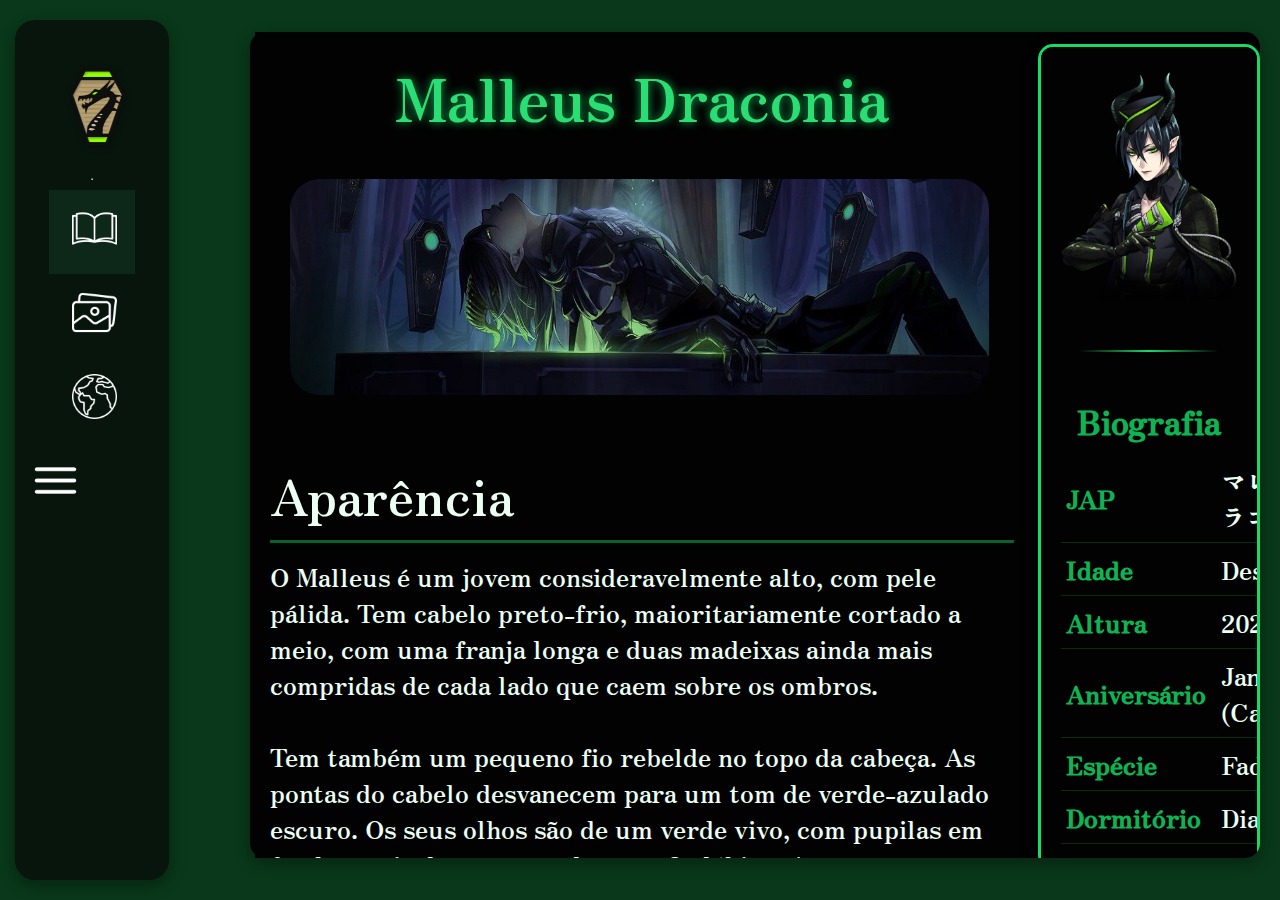
<file: index.html>
<!DOCTYPE html>
<html lang="pt">

<head>
    <meta charset="UTF-8">
    <meta name="viewport" content="width=device-width, initial-scale=1.0">

    <link rel="icon" href="favicon/favicon.ico" type="image/x-icon">
    <link rel="icon" href="favicon/favicon-16x16.png" sizes="16x16" type="image/png">
    <link rel="icon" href="favicon/favicon-32x32.png" sizes="32x32" type="image/png">

    <link rel="stylesheet" href="styles.css">   
    <link rel="stylesheet" href="menu.css">
    <link rel="stylesheet" href="aside.css">               
    <link rel="stylesheet" href="https://cdnjs.cloudflare.com/ajax/libs/font-awesome/4.7.0/css/font-awesome.min.css">
    <link rel="preconnect" href="https://fonts.googleapis.com">
    <link rel="preconnect" href="https://fonts.gstatic.com" crossorigin>
    <link href="https://fonts.googleapis.com/css2?family=Zen+Antique+Soft&display=swap" rel="stylesheet">
    <title>Malleus Draconia</title>

</head>

<body>

    <header>
        <div class="sidebar">
            <br>
            <div class="namesb">
                <center>
                    <img src="imagens/Malleus_Logo.png" alt="logotipo">
                    <div class="txt"> Malleus Draconia</div>
                </center> 
            </div>

            <hr class="solid">

            <a href="index.html" class="active">
                <table>
                        <tr>
                        <th>
                            <img src="imagens/book.png" alt="pagina principal">
                        <td>
                            Informações Principais
                        </td>
                        </tr> 
                </table>
            </a>
            
            <a href="galeria.html">
                <table>
                        <tr>
                        <th>
                            <img src="imagens/gallery.png" alt="galeria icon">
                        <td>
                            Galeria
                        </td>
                        </tr> 
                </table>
            </a>

            <a href="mundo.html">
                <table>
                        <tr>
                        <th>
                            <img src="imagens/worldwide.png" alt="mundo icon">
                        <td>
                            Mundo
                        </td>
                        </tr> 
                </table>
            </a>
                
            <div class="dropdown">
                <button class="dropbtn">
                    <table>
                            <tr>
                            <th>
                                <img src="imagens/menu.png" alt="sobre icon">
                            <td>
                                Sobre
                            </td>
                            </tr> 
                    </table>
                </button>
                <div class="dropdown-content">
                    <a href="referencias.html">
                        <table>
                                <tr>
                                <th>
                                <img src="imagens/quill-pen.png" alt="referencias icon">
                                <td>
                                    Referências
                                </td>
                                </tr> 
                        </table>
                    </a>
                </div>
            </div>
        </div>    
    </header>

    <main>
        <!-- Botão do aside móvel (aparece apenas em ecrãs pequenos) -->
        <button id="aside-toggle" aria-controls="mobile-aside" aria-expanded="false">Ver info</button>

        <div class="container">
            <div class="content">
                <section id="titles">    
                    <div class="title-glow">
                        Malleus Draconia
                    </div> 
                    <img src="imagens/img1.jpg" class="myimage" alt="banner"><br>
                </section><br>

                <section id="aparencia">
                    <div class="title-section">
                        Aparência
                    </div>         
                    <p> O Malleus é um jovem consideravelmente alto, com pele pálida. Tem cabelo preto-frio, maioritariamente cortado a meio, com uma franja longa e duas madeixas ainda mais compridas de cada lado que caem sobre os ombros.</p>
                    <br><p>Tem também um pequeno fio rebelde no topo da cabeça. As pontas do cabelo desvanecem para um tom de verde-azulado escuro. Os seus olhos são de um verde vivo, com pupilas em fenda vertical e pestanas longas. Os lábios têm uma cor ligeiramente mais escura do que a pele, e ele costuma usar aquilo que parece ser uma sombra de olhos escura e subtil.</p>    
                    <br><p> As suas características mais distintivas são as orelhas pontiagudas, semelhantes às de um elfo, e os longos chifres negros no topo da cabeça. Os chifres são cobertos por pequenas arestas e curvam para trás em forma de S. Presas afiadas são visíveis quando abre a boca. </p>   
                    <br><p>É frequentemente visto com uma expressão séria ou um sorriso misterioso.</p>    
                    <br><br>
                    <div class="subtitle">
                        Uniforme de Dormitório
                    </div>        
                    <p> Como chefe da casa, o uniforme de dormitório de Malleus difere do dos restantes estudantes de Diasomnia. As características mais distintivas são o seu casaco mais comprido, luvas mais longas e capa irregular. O também usa sombra de olhos verde escura enquanto está com o uniforme de dormitório. O uniforme consiste num casaco impermeável preto com detalhes em verde néon e prata, suspensórios e cintos de combate pretos, calças jodhpur, luvas pretas, botas de cano alto com salto e um pequeno gorro militar.</p>
                    <br><p>O casaco impermeável tem lapelas assimetricamente coloridas, uma preta e outra verde néon. Ambas as lapelas possuem tiras e botões prateados. Dois fechos prateados percorrem o centro do casaco, ladeados por riscas verde néon. Enquanto o casaco do uniforme normal chega abaixo da cintura, o casaco de Malleus é até à cintura no lado direito e abaixo do joelho no lado esquerdo. O forro interior do casaco é verde néon.</p>    
                    <br><p>Sobre o casaco e acima da cintura há um conjunto de cintos pretos com fivelas prateadas. O cinto mais baixo fica inclinado e liga-se a vários carretéis de linha prateados no quadril esquerdo. Entre o cinto e os carretéis há um ornamento prateado em forma de roda giratória. Os suspensórios de combate pretos usados acima dos cintos têm botões prateados e uma punho único no braço direito que se assemelha a uma asa de dragão. Malleus também usa uma gola larga preta ao redor do pescoço com um design estriado semelhante ao punho do ombro.</p>    
                    <br><p>As calças jodhpur são pretas com riscas verde néon ao longo das costuras externas, e as botas de cano alto são pretas com solas verde néon. Os saltos de Malleus são um pouco mais altos do que os do uniforme normal. O gorro militar é preto com bordas verde néon.</p>    
                    <br><p>O lado exterior da capa de Malleus, assim como as extremidades das luvas, apresenta um desenho de vinhas espinhosas e rosas. A ponta da capa é irregular, e o forro interior é de um roxo profundo. A capa é usada no ombro esquerdo de Malleus, presa por um alfinete prateado em forma de dragão com duas agulhetas prateadas.</p>
                </section><br>

                <section id="personalidade">
                    <div class="title-section">
                        Personalidade
                    </div>         
                    <p> Muitas pessoas descrevem Malleus como alguém que possui uma aura poderosa, capaz de afastar a maioria das pessoas. Ele também não soa particularmente amigável quando fala, mantendo um tom calmo e respeitoso, mas distante. Malleus não interage de forma próxima com outros estudantes além de Lilia, Silver e Sebek. Isto deve-se principalmente ao facto de os outros se sentirem intimidados e o evitarem. Embora Malleus não tenha qualquer problema em falar com outras pessoas, está habituado a ser temido ou até odiado, o que apenas contribuiu para o seu isolamento. </p>  
                    <br><p>Mesmo aqueles que desejam aproximar-se dele (como Silver ou Sebek) acabam por não conseguir. Estes fatores, combinados com a sua perceção diferente de pontualidade enquanto fada, fazem com que seja deixado de fora da maioria dos convites para cerimónias e eventos.</p>  
                    <br><p>Apesar de apreciar o tempo a sós, Malleus demonstra sinais de solidão e de um desejo de se relacionar de forma normal com os outros. Diz-se também que possui um lado ingénuo e infantil, pois cresceu isolado do mundo exterior em Briar Valley. Lilia incentivou-o a frequentar a Night Raven College para o impedir de cair num isolamento total. Embora o conhecimento e a habilidade mágica de Malleus já ultrapassem qualquer coisa que a escola possa ensinar, Lilia acredita que ele ainda tem muito a aprender, e que conhecimento não é tudo — e Malleus mostra estar disposto a experimentar coisas novas. Enquanto a magia é uma parte natural da sua vida, ele não está nada familiarizado com tecnologia, já que Briar Valley utiliza apenas tecno­mancia. Por isso, considera a tecnologia complicada e fica impressionado com aqueles que a compreendem.</p>    
                    <br><p>Devido à sua experiência limitada na vida e nas relações, Malleus tem dificuldade em deixar ir e aceitar mudanças. Ele é extremamente protetor com aquilo que lhe é querido, ao ponto de fazer tudo ao seu alcance para proteger e preservar o que ama. Essa faceta protetora é o que desencadeia os acontecimentos do Livro 7, motivados pelo medo de perder Lilia, a pessoa mais próxima dele. Além disso, cuidou de Roaring Drago, o seu Tamagotchi, durante muitos anos. Malleus fica descontente com o facto de o seu animal digital ter uma vida limitada e, por isso, acaba por chocá-lo e criá-lo repetidamente.</p>    
                    <br><p>Malleus também possui um lado brincalhão, segundo Cater, embora o seu sentido de humor seja muitas vezes mal compreendido.</p>    
                    <br><p> Em suma, Malleus é uma personagem complexa e multifacetada, que combina uma presença régia e imponente com uma genuína curiosidade pelo mundo que o rodeia. Apesar da sua reputação assustadora, demonstra sinais de gentileza e compaixão, possui um forte sentido de justiça e deseja proteger aqueles de quem gosta.</p>   
                </section><br>

                <section id="historia">
                    <div class="title-section">
                        História
                    </div>         
                    <p>Malleus nasceu e foi criado em Briar Valley (antigamente Briarland), filho da Princesa Maleanor e de Raverne, General da Esquerda. Durante a sua infância, o seu pai, Raverne, desapareceu misteriosamente, deixando apenas o menino e a mãe. Nascido numa altura em que a tensão entre humanos e fadas estava no auge, o seu ovo foi cuidadosamente protegido pela mãe, que lhe cantava uma canção de embalar. Mais tarde, quando as Corujas de Prata, incluindo Henrick e Dawn Knight, vieram atacar o castelo de Maleanor, Henrick mostrou interesse em levar o ovo de Malleus para o transformar no seu dragão de montaria. Maleanor deixou então o ovo de Malleus aos cuidados de Lilia e forçou Henrick a ir embora enquanto lutava contra o Dawn Knight. Mais tarde, quando Dawn Knight foi atingido por Maleanor e lançado para perto do local onde Lilia viajava com o ovo, o cavaleiro deixou-os escapar, garantindo a segurança de Malleus.</p>
                    <br><p>Lilia deixou o ovo no Castelo Blackscale, onde ele permaneceu na Torre Berço. Mas, sem Maleanor para fornecer tanto amor quanto magia ao ovo, Malleus não conseguiu eclodir. Lilia viajou pelo mundo à procura de uma forma de fazê-lo nascer, contando-lhe histórias e falando com ele na esperança de que isso ajudasse, mas sem sucesso. Passaram-se dois séculos até que, um dia, Malleus chorou dentro do ovo e esteve em perigo de morrer. Lilia foi então chamada ao castelo e, com a sua ajuda, Malleus finalmente nasceu. Após a eclosão, Malleus foi separado de Lilia, a sua única fonte de companhia.</p>
                    <br><p>A infância de Malleus foi marcada principalmente pela solidão, devido ao seu estatuto real e ao facto de a sua avó estar sempre ocupada com deveres oficiais. Sendo membro da família real, ele foi ensinado a ter boas maneiras e recebeu educação académica, sendo cuidado por vários tutores desde muito cedo. Em particular, a avó enfatizava a importância de observar a etiqueta, especialmente em relação a convites. Além disso, Malleus era anormalmente poderoso desde jovem, chegando mesmo a cuspir fogo ainda dentro do ovo. O imenso poder de Malleus fazia com que aqueles à sua volta o temessem e se mantivessem à distância, contribuindo ainda mais para o seu sentimento de isolamento.</p>
                    <br><p>Quando Malleus cresceu, visitava regularmente Lilia em sua casa. Durante uma dessas visitas, conheceu Silver, um bebé que Lilia tinha adotado. Lilia pediu a Malleus que cuidasse do menino enquanto ela ia ao mercado, e ele expressou a sua confusão e desconforto ao cuidar de uma criatura tão pequena e frágil. Malleus acabou por desenvolver uma relação de mentor com Silver e, mais tarde, com Sebek, neto de um dos companheiros mais próximos de Lilia do tempo em que esta era general.</p>

                </section><br>
                
                <section id="magia">
                    <div class="title-section">
                        Magia
                    </div>         
                    <p>Malleus é considerado um dos cinco magos mais poderosos do mundo, embora ele tenha afirmado uma vez que a magia da sua avó é mais poderosa.</p>
                    <br><p>Quando era mais jovem, Malleus incendiou Briar Valley durante uma cerimónia de acendimento de lanternas no Halloween, pois não sabia como ajustar a intensidade da sua magia.</p>
                </section> <br>

                <section id="Trivia">
                    <div class="title-section">
                        Trivia
                    </div>         
                   <ul>
                        <li>O nome Malleus pode ser uma referência ao conhecido tratado sobre bruxaria intitulado "Malleus Maleficarum".</li>
                        <li>A palavra "Malleus" deriva do latim e significa "martelo". A palavra moderna "mallet" vem desta. Como nome ou título, o termo "martelo" era usado para indicar uma pessoa que utilizava força extremamente poderosa ou brutal contra algo ou alguém. Tendo em conta as formidáveis habilidades de Malleus, o seu nome de batismo é considerado apropriado.</li>
                        <li>O seu apelido deriva da palavra "Drac", que significa "dragão" ou "diabo" em várias línguas, como romeno e catalão.</li>
                        <li>MC e Grim chamam-lhe "Hornton", porque ele não revelou o seu nome e disse que podiam chamá-lo como quisessem. Grim chamou-lhe uma vez esquisito, com chifres na cabeça.</li>
                        <li>O seu apelido em japonês é "Tsunotarou", composto por (japonês: 角 tsuno, "chifre") e Tarou (japonês: 太郎 tarou, "primeiro filho"). Na versão inglesa, é um trocadilho semelhante com "horn" + "ton".</li>
                        <li>Malleus tem um Tamagotchi muito estimado, dado por Lilia, chamado "Roaring Drago" ("Gao-Gao Drakon-kun" em japonês), um animal virtual do tamanho da palma da mão que mantém numa corrente de chave.</li>
                        <li>Sempre que aparece ou desaparece, surgem luzes semelhantes a vaga-lumes.</li>
                        <li>Segundo Sebek, apenas os servos têm permissão para o chamar de "jovem mestre". Sebek insiste que aqueles que não são servos devem chamá-lo de "Grande Malleus Draconia-sama".</li>
                        <li>O uniforme cerimonial de Malleus é personalizado com buracos bordados no capuz para acomodar os seus chifres. Ele também necessita de almofadas especiais devido aos chifres.</li>
                        <li>Malleus foi chamado para uma reunião de chefes de casa pela primeira vez no primeiro capítulo do evento Fairy Gala.</li>
                        <li>Por ser uma fada, Malleus é fisicamente mais forte e rápido do que os humanos.</li>
                        <li>Malleus pode correr extremamente rápido, ao ponto de aparecer desfocado em fotografias.</li>
                        <li>Ele partiu cocos com as mãos nuas durante a viagem às Scalding Sands. No entanto, Malleus admitiu que é difícil controlar a sua força, dizendo que seria mais fácil se lhe dissessem para destruir uma pedra em vez de partir cascas de ovo.</li>
                        <li>A primeira experiência de Malleus num carro foi quando andou no carro caro de Kalim.</li>
                        <li>Ele revelou que na sua cidade natal os cidadãos deslocam-se a voar, e, portanto, considera o transporte terrestre inútil.</li>
                        <li>Malleus mencionou os seus pais quando se separou do grupo sem se aperceber durante a viagem à Land of Scalding Sands.</li>
                        <li>Parece que Malleus gosta de observar estrelas, pois durante o Camp Vargas procura um local onde possa observá-las.</li>
                        <li>Ele parece muito interessado no corvo da Thorn Fairy.</li>
                        <li>Se houvesse uma transferência de dormitório, Malleus escolheria Ignihyde para ter a oportunidade de aprender coisas novas, como Engenharia Tecnomântica.</li>
                        <li>No romance, Malleus apresenta um comportamento mais agressivo com o protagonista, Yuuya Kuroki, segurando-o com uma trepadeira invisível quando insiste em saber o seu nome. Pelo contrário, o encontro no jogo e no manga é quase idêntico, com Yuuka observando que a escola tem muitas pessoas estranhas.</li>
                        <li>Malleus quer visitar um castelo que caiu em ruínas antes de os humanos dominarem a fotografia.</li>
                        <li>A maioria dos animais tende a ter medo de Malleus.</li>
                        <li>Malleus passou a não gostar de bolos inteiros, porque teve azia ao tentar comer um sozinho durante um aniversário anterior. Quando lhe apontam que os bolos inteiros não foram feitos para uma pessoa só, ele explica que sabe disso, mas nunca teve alguém com quem os partilhar.</li>
                    </ul>
                </section><br>
              
            </div>

            <aside id="mobile-aside">
                <div class="aside-bust">
                    <img src="imagens/bust_img.png" alt="Malleus Bust">
                </div>
                <hr>

                <section>
                    <hr><br>
                    <h3>Biografia</h3>
                    <table class="aside-table">
                        <tr><td>JAP</td><td>マレウス・ドラコニア</td></tr>
                        <tr><td>Idade</td><td>Desconhecida</td></tr>
                        <tr><td>Altura</td><td>202 cm (6'7")</td></tr>
                        <tr><td>Aniversário</td><td>January 18 (Capricornio)</td></tr>
                        <tr><td>Espécie</td><td>Fada</td></tr>
                        <tr><td>Dormitório</td><td>Diasomnia</td></tr>
                        <tr><td>Familia</td><td>
                            <ul>
                                <li>Lilia Vanrouge (Guardião)</li>
                                <li>Maleficia Draconia (avó materna)</li>
                                <li>Maleanor Draconia (mãe †)</li>
                                <li>Raverne Draconia (pai)</li>
                            </ul>
                        </td></tr>
                       
                    </table>
                </section>

                <section>
                    <h3>Escola</h3>
                    <table class="aside-table">
                        <tr><td>Ano</td><td>Junior</td></tr>
                        <tr><td>Turma</td><td>Turma D (No. 6)</td></tr>
                        <tr><td>Clube</td><td><i>Gargoyle Studies Club</i></td></tr>
                        <tr><td>Melhor Disciplina</td><td>Proteção</td></tr>                  
                    </table>
                </section>

                <section>
                    <h3>Preferências</h3>
                    <table class="aside-table">
                        <tr><td>Hobbies</td><td>Explorar Ruínas</td></tr>
                        <tr><td>Pet Peeves</td><td>Usar Tecnologia</td></tr>
                        <tr><td>Comida Favorita</td><td>Gelado</td></tr>
                        <tr><td>Talento</td><td>Instrumentos de Cordas</td></tr>                  
                    </table>
                </section>
            </aside>
        </div>
        
    </main>

    <!-- scripts para o aside móvel.. (desculpe professora)-->
    <script>
        (function() {
            // Elementos do botão e do aside móvel
            const botaoAside = document.getElementById('aside-toggle');
            const asideMovel = document.getElementById('mobile-aside');
            if (!botaoAside || !asideMovel) return;

            // Atualiza o texto do botão e o atributo aria-expanded
            function atualizarBotao() {
                const aberto = asideMovel.classList.contains('visible');
                botaoAside.setAttribute('aria-expanded', aberto);
                botaoAside.textContent = aberto ? 'Fechar info' : 'Ver info';
            }

            // Alterna a visibilidade do aside ao clicar no botão
            botaoAside.addEventListener('click', () => {
                asideMovel.classList.toggle('visible');
                atualizarBotao();
                if (asideMovel.classList.contains('visible')) {
                    asideMovel.scrollIntoView({ behavior: 'smooth', block: 'start' });
                }
            });

            // Ajusta o estado do aside e do botão conforme o tamanho da janela
            function ajustarAoTamanho() {
                if (window.innerWidth <= 700) {
                    asideMovel.classList.remove('visible');
                    botaoAside.style.display = 'block';
                } else {
                    asideMovel.classList.remove('visible');
                    botaoAside.style.display = 'none';
                }
                atualizarBotao();
            }

            window.addEventListener('resize', ajustarAoTamanho);
            document.addEventListener('DOMContentLoaded', ajustarAoTamanho);
        })();
    </script>

</body>
</html>
</file>
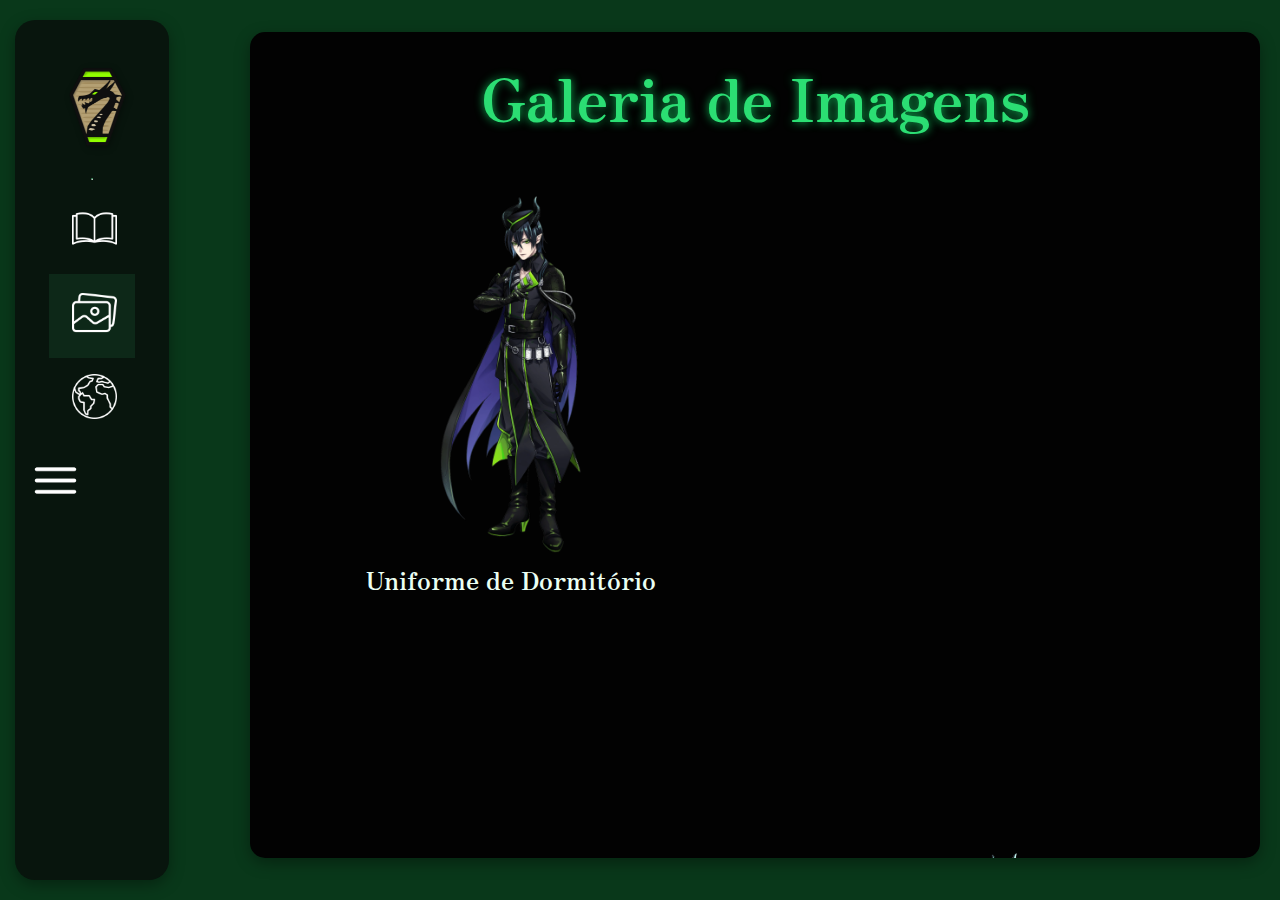
<file: galeria.html>
<!DOCTYPE html>
<html lang="pt">

<head>
    <meta charset="UTF-8">
    <meta name="viewport" content="width=device-width, initial-scale=1.0">

    <link rel="icon" href="favicon/favicon.ico" type="image/x-icon">
    <link rel="icon" href="favicon/favicon-16x16.png" sizes="16x16" type="image/png">
    <link rel="icon" href="favicon/favicon-32x32.png" sizes="32x32" type="image/png">

    <link rel="stylesheet" href="styles.css">   
    <link rel="stylesheet" href="menu.css">
    <link rel="stylesheet" href="galeria.css">
    <link rel="stylesheet" href="aside.css">               
    <link rel="stylesheet" href="https://cdnjs.cloudflare.com/ajax/libs/font-awesome/4.7.0/css/font-awesome.min.css">
    <link rel="preconnect" href="https://fonts.googleapis.com">
    <link rel="preconnect" href="https://fonts.gstatic.com" crossorigin>
    <link href="https://fonts.googleapis.com/css2?family=Zen+Antique+Soft&display=swap" rel="stylesheet">
    <title>Galeria de Imagens</title>

</head>

<body>

    <header>
        <div class="sidebar">
            <br>
            <div class="namesb">
                <center>
                    <img src="imagens/Malleus_Logo.png" alt="logotipo">
                    <div class="txt"> Malleus Draconia</div>
                </center> 
            </div>

            <hr class="solid">

            <a href="index.html">
                <table>
                        <tr>
                        <th>
                            <img src="imagens/book.png" alt="pagina principal">
                        <td>
                            Informações Principais
                        </td>
                        </tr> 
                </table>
            </a>

            <a href="galeria.html" class="active">
                <table>
                        <tr>
                        <th>
                            <img src="imagens/gallery.png" alt="galeria icon">
                        <td>
                            Galeria
                        </td>
                        </tr> 
                </table>
            </a>

            <a href="mundo.html">
                <table>
                        <tr>
                        <th>
                            <img src="imagens/worldwide.png" alt="mundo icon">
                        <td>
                            Mundo
                        </td>
                        </tr> 
                </table>
            </a>
                
            <div class="dropdown">
                <button class="dropbtn">
                    <table>
                            <tr>
                            <th>
                                <img src="imagens/menu.png" alt="sobre icon">
                            <td>
                                Sobre
                            </td>
                            </tr> 
                    </table>
                </button>
                <div class="dropdown-content">
                    <a href="referencias.html">
                        <table>
                                <tr>
                                <th>
                                <img src="imagens/quill-pen.png" alt="referencias icon">
                                <td>
                                    Referências
                                </td>
                                </tr> 
                        </table>
                    </a>
                </div>
            </div>
        </div>    
    </header>

    <main>
        <div class="container">
            <div class="content">
                <section id="titles">    
                    <div class="title-glow">
                        Galeria de Imagens
                    </div>
                </section><br>

                <section id="gallery">
                    
                    <center>
                        
                        <div class="g_parent">
                            <div class="div1"><img src="imagens/dorm_uniform.png" alt="Uniforme de Dormitório"><br>Uniforme de Dormitório</div>
                            <div class="div2"><img src="imagens/school_uniform.png" alt="Uniforme de Escola"><br>Uniforme de Escola</div>
                            <div class="div3"><img src="imagens/sport_uniform.png" alt="Uniforme de Desporto"><br>Uniforme de Desporto</div>
                            <div class="div4"><img src="imagens/gala_uniform.png" alt="Uniforme de Gala"><br>Uniforme de Gala</div>
                        </div>
                    </center>
    
                </section>
            </div>
        </div>

    </main>


</body>
</html>
</file>
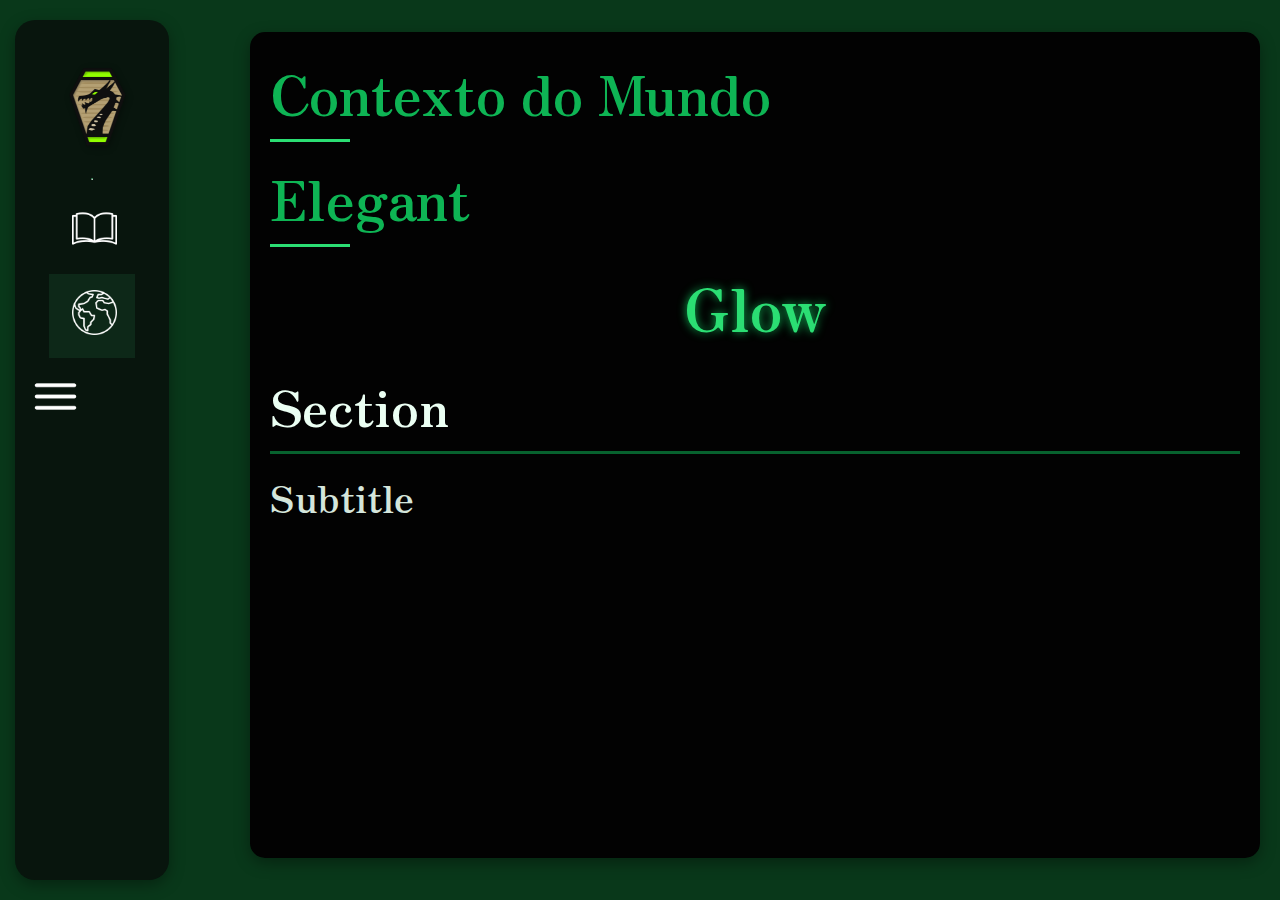
<file: mundo.html>
<!DOCTYPE html>
<html lang="pt">

<head>
    <meta charset="UTF-8">
    <meta name="viewport" content="width=device-width, initial-scale=1.0">

    <link rel="icon" href="favicon/favicon.ico" type="image/x-icon">
    <link rel="icon" href="favicon/favicon-16x16.png" sizes="16x16" type="image/png">
    <link rel="icon" href="favicon/favicon-32x32.png" sizes="32x32" type="image/png">

    <link rel="stylesheet" href="styles.css">   
    <link rel="stylesheet" href="menu.css">               
    <link rel="stylesheet" href="https://cdnjs.cloudflare.com/ajax/libs/font-awesome/4.7.0/css/font-awesome.min.css">
    <link rel="preconnect" href="https://fonts.googleapis.com">
    <link rel="preconnect" href="https://fonts.gstatic.com" crossorigin>
    <link href="https://fonts.googleapis.com/css2?family=Zen+Antique+Soft&display=swap" rel="stylesheet">
    <title>Informações sobre o Mundo</title>
</head>

<body>
    <header>
        <div class="sidebar">
            <br>
            <div class="namesb">
                <center>
                    <img src="imagens/Malleus_Logo.png">
                    <div class="txt"> Malleus Draconia</div>
                </center> 
            </div>

            <hr class="solid">

            <a href="index.html" ">
                <table>
                        <tr>
                        <th>
                            <img src="imagens/book.png">
                        <td>
                            Informações Principais
                        </td>
                        </tr> 
                </table>
            </a>

            <a href="mundo.html" class="active">
                <table>
                        <tr>
                        <th>
                            <img src="imagens/worldwide.png">
                        <td>
                            Mundo
                        </td>
                        </tr> 
                </table>
            </a>
                
            <div class="dropdown">
                <button class="dropbtn">
                    <table>
                            <tr>
                            <th>
                                <img src="imagens/menu.png">
                            <td>
                                Sobre
                            </td>
                            </tr> 
                    </table>
                </button>
                <div class="dropdown-content">
                    <a href="referencias.html">
                        <table>
                                <tr>
                                <th>
                                <img src="imagens/quill-pen.png">
                                <td>
                                    Referências
                                </td>
                                </tr> 
                        </table>
                    </a>
                </div>
            </div>
        </div>    
    </header>

    <main>
        <div class="container">
            <div class="content">
                <div class="title-elegant">
                    Contexto do Mundo
                </div>

                <div class="title-elegant">
                    Elegant
                </div>

                <div class="title-glow">
                    Glow
                </div>

                <div class="title-section">
                    Section
                </div>

                <div class="subtitle">
                    Subtitle
                </div>

            </div>
        </div>
        
    </main>

</body>

</html>
</file>
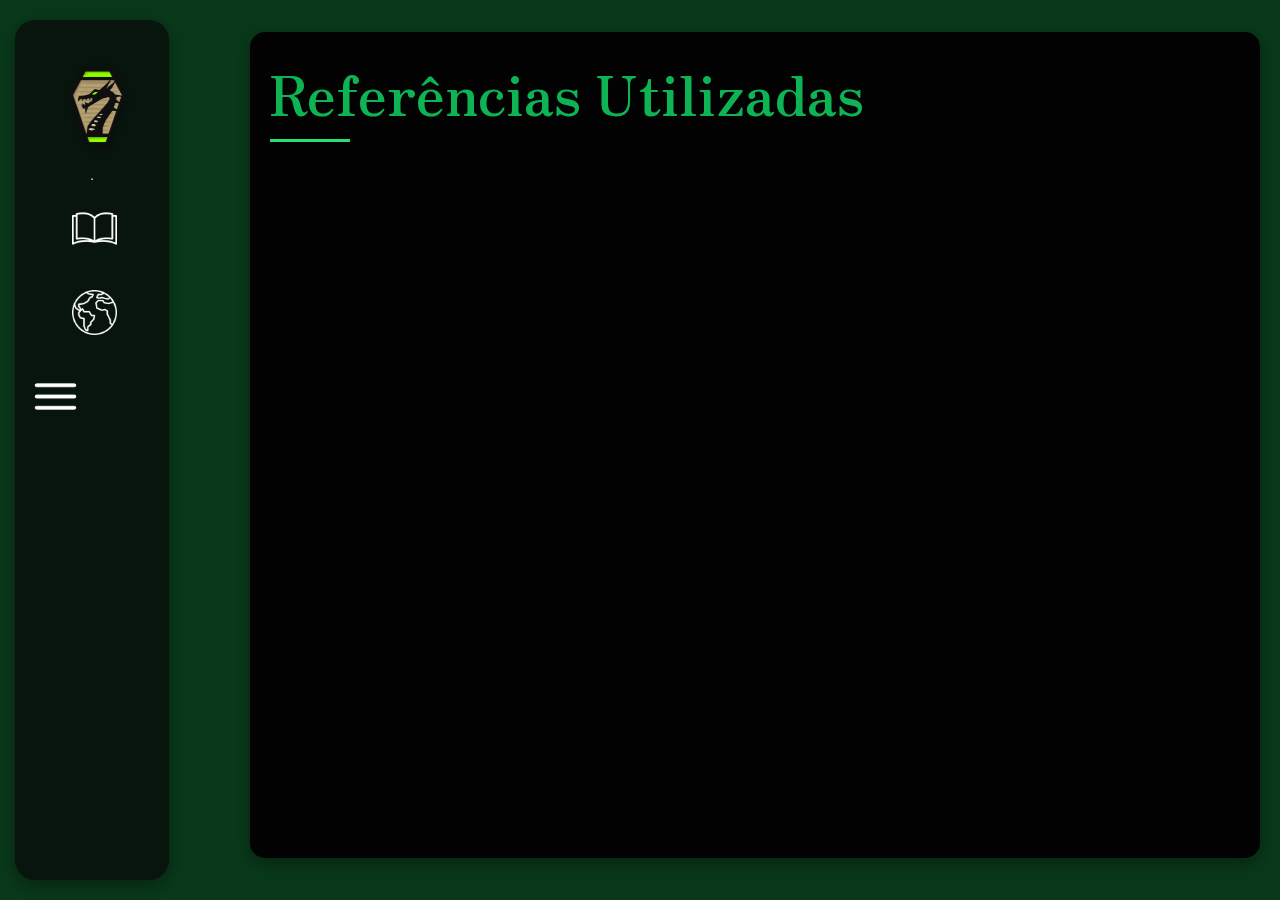
<file: referencias.html>
<!DOCTYPE html>
<html lang="pt">

<head>
    <meta charset="UTF-8">
    <meta name="viewport" content="width=device-width, initial-scale=1.0">

    <link rel="icon" href="favicon/favicon.ico" type="image/x-icon">
    <link rel="icon" href="favicon/favicon-16x16.png" sizes="16x16" type="image/png">
    <link rel="icon" href="favicon/favicon-32x32.png" sizes="32x32" type="image/png">

    <link rel="stylesheet" href="styles.css">   
    <link rel="stylesheet" href="menu.css">               
    <link rel="stylesheet" href="https://cdnjs.cloudflare.com/ajax/libs/font-awesome/4.7.0/css/font-awesome.min.css">
    <link rel="preconnect" href="https://fonts.googleapis.com">
    <link rel="preconnect" href="https://fonts.gstatic.com" crossorigin>
    <link href="https://fonts.googleapis.com/css2?family=Zen+Antique+Soft&display=swap" rel="stylesheet">
    <title>Referências</title>
</head>

<body>
    <header>
        <div class="sidebar">
            <br>
            <div class="namesb">
                <center>
                    <img src="imagens/Malleus_Logo.png">
                    <div class="txt"> Malleus Draconia</div>
                </center> 
            </div>

            <hr class="solid">

            <a href="index.html">
                <table>
                        <tr>
                        <th>
                            <img src="imagens/book.png">
                        <td>
                            Informações Principais
                        </td>
                        </tr> 
                </table>
            </a>

            <a href="mundo.html">
                <table>
                        <tr>
                        <th>
                            <img src="imagens/worldwide.png">
                        <td>
                            Mundo
                        </td>
                        </tr> 
                </table>
            </a>
                
            <div class="dropdown">
                <button class="dropbtn">
                    <table>
                            <tr>
                            <th>
                                <img src="imagens/menu.png">
                            <td>
                                Sobre
                            </td>
                            </tr> 
                    </table>
                </button>
                <div class="dropdown-content">
                    <a href="referencias.html" class="active">
                        <table>
                                <tr>
                                <th>
                                <img src="imagens/quill-pen.png">
                                <td>
                                    Referências
                                </td>
                                </tr> 
                        </table>
                    </a>
                </div>
            </div>
        </div>    
    </header>

    <main>
        <div class="container">
            <div class="content">
                <div class="title-elegant">
                    Referências Utilizadas
                </div>

            </div>
        </div>
        
    </main>

</body>

</html>
</file>
<file: styles.css>
@import url('https://fonts.googleapis.com/css2?family=Zen+Antique+Soft&display=swap');

/* Definições gerais para o HTML */
html {
    scroll-behavior: smooth;
    -ms-text-size-adjust: 100%; /* Ajuste de tamanho do texto para Internet Explorer */
    -webkit-text-size-adjust: 100%; /* Ajuste de tamanho do texto para WebKit */
}

/* Definição das variáveis de cores */
:root {
    --black: #020202ff;
    --night: #08150dff;
    --dark-green: #0d2818ff;
    --pakistan-green: #09381aff;
    --dartmouth-green: #07622eff;
    --sea-green: #058c42ff;
    --pigment-green: #0eb454ff;
    --malachite: #16db65ff;
    --malachite-2: #2bde73ff;
    --honeydew: #ebfff3ff;
}

/* Definição da cor do fundo */
body {
    background: var(--pakistan-green);
}

/* Barra horizontal */
hr.solid {
    border-top: 2px solid var(--malachite);
    margin-left: 15px;
    margin-right: 15px;
    border-bottom: 0px; 
}

* {
    margin: 0;
    padding: 0;
    box-sizing: border-box;
    font-family: "Zen Antique Soft", serif;
    font-size:25px;
    color: var(--honeydew);
}

/* Formatação do main */
main {
    background: var(--pakistan-green);
    overflow-x: hidden;
    display: flex;
    align-items: center;
    height: 100vh;
    padding-bottom: 20px;
    padding-top: 10px;
    margin-left: 18%;
}

/* Formatação do container */
.container {
    background-color: var(--black);
    border-radius: 15px;
    box-shadow: 0 5px 15px rgba(0, 0, 0, 0.35);
    overflow-y: auto;
    overflow-x: hidden;
    width: calc(100% - 40px);
    height: 95%;
    margin: 20px;
    display: flex;
    flex-direction: row;
    gap: 4px;
}

/* Estilo da barra de rolagem */
.container::-webkit-scrollbar {
    width: 12px;
}

.container::-webkit-scrollbar-track {
    background: var(--night);
    border-radius: 10px;
}

.container::-webkit-scrollbar-thumb {
    background: var(--dartmouth-green);
    border-radius: 20px;
    border: 3px solid var(--night);
}

.container::-webkit-scrollbar-thumb:hover {
    background: var(--sea-green);
}

.content::-webkit-scrollbar {
    width: 12px;
}

.content::-webkit-scrollbar-track {
    background: var(--night);
    border-radius: 10px;
}

.content::-webkit-scrollbar-thumb {
    background: var(--dartmouth-green);
    border-radius: 20px;
    border: 3px solid var(--night);
}

.content::-webkit-scrollbar-thumb:hover {
    background: var(--sea-green);
}

/* Formatação do conteudo do container */
.content {
    margin: 20px;
    width: 100%;
    height: 100%;
    flex: 1;
    overflow-y: auto;
}

/* Estilo para UL e LI (para garantir que os marcadores apareçam) */
.content ul,
.content ol {
    list-style-position: outside;
    padding-left: 40px;
    margin-bottom: 15px; 
}

.content li {
    margin-bottom: 8px; 
    line-height: 1.4em;
}

.content .myimage {
    width: 94%;
    height: 65%;
    margin: 20px;
    border-radius: 30px;
}

.content .myimage2 {
    width: 85%;
    margin: 20px;
    border-radius: 30px;
    display: block;
    margin-left: auto;
    margin-right: auto;
}

.zen-antique-soft-regular {
  font-family: "Zen Antique Soft", serif;
  font-weight: 400;
  font-style: normal;
}

.title-section {
    font-size: 2em;
    color: var(--honeydew);
    border-bottom: 3px solid var(--dartmouth-green);
    padding-bottom: 10px;
    margin-bottom: 15px;
}

.title-elegant {
    font-size: 2.2em;
    color: var(--pigment-green);
    position: relative;
    margin-bottom: 25px;
}

.title-elegant::after {
    content: '';
    position: absolute;
    left: 0;
    bottom: -10px;
    width: 80px;
    height: 3px;
    background: var(--malachite-2);
}

.title-glow {
    font-size: 2.4em;
    color: var(--malachite-2);
    text-shadow: 0 0 10px var(--pigment-green);
    margin-bottom: 20px;
    text-align: center;
}

.subtitle {
    font-size: 1.5em;
    color: var(--honeydew);
    opacity: 0.9;
    margin-bottom: 15px;
}

/* Grid layout feito com cssgrid.io */
.parent {
    display: grid;
    grid-template-columns: repeat(6, 1fr);
    grid-template-rows: repeat(6, 1fr);
    gap: 30px;
}
    
.parent img{
    width: 65%;
    height: auto;
}

.div1 {
    grid-column: span 2 / span 2;
    grid-row: span 2 / span 2;
}

.div2 {
    grid-column: span 2 / span 2;
    grid-row: span 2 / span 2;
    grid-column-start: 3;
}

.div3 {
    grid-column: span 2 / span 2;
    grid-row: span 2 / span 2;
    grid-column-start: 5;
}

.div4 {
    grid-column: span 2 / span 2;
    grid-row: span 2 / span 2;
    grid-row-start: 3;
}

.div5 {
    grid-column: span 2 / span 2;
    grid-row: span 2 / span 2;
    grid-column-start: 3;
    grid-row-start: 3;
}

.div6 {
    grid-column: span 2 / span 2;
    grid-row: span 2 / span 2;
    grid-column-start: 5;
    grid-row-start: 3;
}

.div7 {
    grid-column: span 2 / span 2;
    grid-row: span 2 / span 2;
    grid-column-start: 3;
    grid-row-start: 5;
}
/* Transformar o main em ecrãs mais pequenos */
@media only screen and (max-width: 1200px) {
    main {
        margin-left: 10%;
    }
}

/* Responsividade em ecrãs ainda mais pequenos */
@media only screen and (max-width: 700px) {
    .container {
        flex-direction: column;     /* Empilhar conteúdo + aside verticalmente */
    }

    .content {
        padding: 0 10px;
    }

    .parent {
        grid-template-columns: 1fr; /* Uma coluna → tudo vertical */
        grid-template-rows: auto;   /* Altura ajusta automaticamente */
        gap: 20px;
    }

    /* Fazer as divs ocuparem toda a largura e ignorarem a posição anterior */
    .parent > div {
        grid-column: 1 !important;
        grid-row: auto !important;
    }

    .parent img {
        width: 100%;                /* Aproveita melhor o espaço no mobile */
    }
}
</file>
<file: menu.css>
@import url('https://fonts.googleapis.com/css2?family=Zen+Antique+Soft&display=swap');

/* Definição das variáveis de cores usando a pseudo-classe :root */
:root {
    --black: #020202ff;
    --night: #08150dff;
    --dark-green: #0d2818ff;
    --pakistan-green: #09381aff;
    --dartmouth-green: #07622eff;
    --sea-green: #058c42ff;
    --pigment-green: #0eb454ff;
    --malachite: #16db65ff;
    --malachite-2: #2bde73ff;
    --honeydew: #ebfff3ff;
}

/* Reset CSS básico para todos os elementos */
* {
    margin: 0;
    padding: 0;
    box-sizing: border-box;
    font-family: "Zen Antique Soft", serif;
    font-size:25px;
    color: var(--honeydew);
}

/* Estilos para o HTML */
html {
    scroll-behavior: smooth;                /* Comportamento de rolagem suave */
    -ms-text-size-adjust: 100%;             /* Ajuste de tamanho do texto para o Internet Explorer */
    -webkit-text-size-adjust: 100%;         /* Ajuste de tamanho do texto para o WebKit */
}

/* Estilos para a classe 'namesb' */
.namesb {
    float: none;                            /* Remove a flutuação do elemento */
    color: var(--night);                    /* Cor do texto */
    padding-top: 6px;                       /* Espaçamento na parte superior */
    padding-bottom: 15px;                   /* Espaçamento na parte inferior */
    padding-left: 14px;                     /* Espaçamento na parte esquerda */
}

.namesb .txt {
    font-size: 35px;                        /* Tamanho da fonte */
    font-weight: bold;                      /* Peso da fonte */
    text-align: center;                      /* Alinhamento do texto à direita */
}

.namesb img {
    width: 150px;                           /* Largura da imagem */
}

.namesb table td {
    padding-left: 25px;                     /* Espaçamento à esquerda das células da tabela */
}

.sidebar table td {
    padding-left: 25px;                     /* Espaçamento à esquerda das células da tabela na barra lateral */
    font-weight: 500;                       /* Peso da fonte */
}

/* Estilos para a linha horizontal */
hr.solid {
    border-top: 2px solid var(--dartmouth-green);  /* Borda superior sólida */
    margin-left: 15px;                           /* Margem à esquerda */
    margin-right: 15px;                          /* Margem à direita */
    margin-bottom: 10px;                           /* Margem inferior */
    border-bottom: 0px;                          /* Nenhuma borda na parte inferior */
}

/* Estilos para a barra lateral */
.sidebar {
    background-color: var(--night);      /* Cor de fundo da barra lateral */
    overflow: hidden;                    /* Ocultar o conteúdo que ultrapassa as dimensões da barra lateral */
    position: fixed;                    /* Usar posicionamento fixed para que a barra lateral preencha verticalmente, mantendo margens superior/inferior */
    width: 18%;
    max-width: 360px;                    /* Não deixar a sidebar ficar demasiado larga em ecrãs grandes */
    min-width: 72px;                     /* Evitar ficar demasiado estreita em ecrãs muito pequenos */
    top: 20px;                           /* manter margem superior */
    bottom: 20px;                        /* manter margem inferior */
    left: 10px;                          /* pequeno afastamento da borda esquerda */
    z-index: 1000;                       /* Garantir que fica acima do conteúdo */
    border-radius: 20px;                 /* Raio da borda */
    margin-left: 5px;                   /* Margem à esquerda (mantida para layout) */
    box-shadow: 0 5px 15px rgba(0, 0, 0, 0.35);   /* Sombra */
    display: flex;
    flex-direction: column;
}

/* Estilos para os links na barra lateral */
.sidebar a {
    float: none;                            /* Remove a flutuação */
    display: block;                         /* Bloco de exibição */
    color: var(--honeydew);                 /* Cor do texto */
    padding: 14px 16px;                     /* Espaçamento interno */
    text-decoration: none;                  /* Remover decoração de texto */
    font-size: 18px;                        /* Tamanho da fonte */
    text-align: left;                       /* Alinhamento à esquerda */
}

.sidebar a img {
    width: 45px;                            /* Largura da imagem */
    left: 0;                                /* Alinhamento à esquerda */
    margin-left: 5px;                       /* Margem à esquerda */
}

/* Estilos para links na barra lateral ao passar o rato */
.sidebar a:hover:not(.active) {
    background-color: var(--dartmouth-green);   /* Cor de fundo ao passar o rato */
    color: var(--honeydew);                     /* Cor do texto ao passar o rato */
}

/* Estilos para o link ativo na barra lateral */
.sidebar a.active {
    background-color: var(--dark-green);        /* Cor de fundo para o link ativo */
    color: var(--honeydew);                     /* Cor do texto para o link ativo */
}

/* Estilos para o dropdown na barra lateral */
.dropdown {
    float: left;                            /* Flutuação à esquerda */
    overflow: hidden;                       /* Oculta o conteúdo que ultrapassa as dimensões */
    width: 100%;                            /* Largura */
}

.dropdown .dropbtn {
    font-size: 18px;                        /* Tamanho da fonte */
    border: none;                           /* Sem borda */
    outline: none;                          /* Sem contorno */
    color: var(--honeydew);                 /* Cor do texto */
    padding: 14px 16px;                     /* Espaçamento interno */
    background-color: inherit;              /* Herda a cor de fundo */
    font-family: inherit;                   /* Herda a fonte */
    margin: 0;                              /* Margem */
    width: 100%;                            /* Largura */
    text-align: right;                      /* Alinhamento do texto à direita */
}

.dropdown .dropbtn img{
    width: 45px;                            /* Largura da imagem*/
}

.dropdown:hover .dropbtn {
    background-color: var(--dartmouth-green);    /* Cor de fundo ao passar o mouse sobre o botão do dropdown */
}

.dropdown-content {
    display: none;                              /* Inicialmente esconde o conteúdo do dropdown */
    position: absolute;                         /* Posiciona o dropdown de forma absoluta em relação ao elemento pai mais próximo com position diferente de static */
    background-color: var(--sea-green);         /* Cor de fundo do dropdown */
    color: var(--honeydew);                     /* Cor do texto no dropdown */
    width: 100%;                                /* Largura mínima do dropdown */
    box-shadow: 0px 8px 16px 0px #00000033;   /* Sombra do dropdown */
    z-index: 1;                                 /* Define a ordem de empilhamento sobre outros elementos */
}

.dropdown-content a {
    float: none;                    /* Remove o efeito de flutuação dos links dentro do dropdown */
    color: inherit;                 /* Herda a cor do texto do elemento pai */
    padding: 12px 16px;             /* Espaçamento interno dos links dentro do dropdown */
    display: block;                 /* Faz com que os links ocupem toda a largura disponível dentro do dropdown */
    text-align: right;               /* Alinhamento do texto à direita nos links dentro do dropdown */
}

.dropdown-content a:hover {
    background-color: #b3bccf;    /* Cor de fundo ao passar o rato sobre os links dentro do dropdown */
}

.dropdown:hover .dropdown-content {
    display: block;                 /* Exibe o conteúdo do dropdown ao passar o rato sobre o botão do dropdown */
}

/* Transformar o menu em ecrãs mais pequenos */
@media only screen and (max-width: 1397px) {
    .namesb img{
        width: 70px;                /* Reduz a largura da imagem */
    }

    .namesb .txt {
        visibility: hidden;                 /* Oculta o texto */
        display: none;                      /* Não exibe */
    }
    
    .sidebar a table td {
        visibility: hidden;                 /* Oculta as células da tabela */
        display: none;                      /* Não exibe */
    }
    
    .sidebar a {
        display: flex;                      /* Exibe como flexível */
        align-items: center;                /* Alinha os itens ao centro */
    }
    
    .sidebar {
        width: 12%;                         /* Menor largura em ecrãs médios */
        align-items: center;
    }
    
    .dropdown .dropbtn table td {
        visibility: hidden;                 /* Oculta as células da tabela */
        display: none;                      /* Não exibe */
        align-items: center;
    }
}

@media only screen and (max-width: 1000px) {
    .sidebar {
        width: 10%;                         /* Ainda mais estreita em ecrãs pequenos */
    }
}

/* Transformar a sidebar numa barra superior em ecrãs mais pequenos */
@media only screen and (max-width: 700px) {

    .sidebar {
        position: fixed;
        top: 0;
        left: 0;
        right: 0;

        width: 100% !important;
        height: auto;

        flex-direction: row;
        justify-content: space-around;
        align-items: center;

        border-radius: 0;
        margin: 0;
        padding: 10px 0;

        bottom: auto;    /* remove fixed bottom */
    }

    .sidebar a {
        display: flex;
        flex-direction: column;
        align-items: center;
        text-align: center;
        padding: 8px;
        font-size: 14px;
    }

    .sidebar a img {
        width: 30px;
        margin: 0;
    }

    .dropdown {
        position: relative;
    }

    .dropdown .dropbtn {
        display: flex;
        flex-direction: column;
        align-items: center;
        padding: 8px;
        font-size: 14px;
        width: auto;
        background: transparent;
    }

    .dropdown .dropbtn img {
        width: 30px;
    }

    /* desactivar o comportamento :hover em telemóveis */
    .dropdown:hover .dropdown-content {
        display: none;
    }

    .dropdown.active .dropdown-content {
        display: block;
    }

    .dropdown-content {
        position: absolute;
        top: 100%;
        left: 50%;
        transform: translateX(-50%);

        width: 180px;
        border-radius: 10px;
        padding: 5px 0;
        text-align: center;
        z-index: 9999;
    }

    .dropdown-content a {
        text-align: center;
        padding: 10px;
        font-size: 14px;
    }
}
</file>
<file: aside.css>
/*CSS de menu de informações no conteúdo do lado direito*/
aside {
    background-color: var(--black);          
    border: 3px solid var(--malachite);      
    border-radius: 15px;                     
    padding: 20px;                          
    width: 22%;                              
    height: 100%;                            
    box-shadow: 0 5px 15px rgba(0, 0, 0, 0.35);  
    overflow-y: auto;                       
    display: flex;
    flex-direction: column;
    gap: 15px;                               
    text-align: center;                     
    margin-top: 12px;                    
    position: relative;
    z-index: 1;
    flex: 0 0 auto;
}

/* Imagem de busto da personagem dentro do aside */
.aside-bust {
    display: flex;
    justify-content: center;
    align-items: flex-start;
    margin-top: 5px;
}

.aside-bust img {
    width: 220px;
    max-width: 100%;
    height: auto;
    display: block;
    object-fit: contain;
}

/* Estilos da scroll bar do aside */
aside::-webkit-scrollbar {
    width: 10px;
}

aside::-webkit-scrollbar-track {
    background: var(--dark-green);
    border-radius: 10px;
}

aside::-webkit-scrollbar-thumb {
    background: var(--dartmouth-green);
    border-radius: 15px;
    border: 2px solid var(--dark-green);
}

aside::-webkit-scrollbar-thumb:hover {
    background: var(--sea-green);
}

/* Secções dentro do aside */
aside section {
    border-bottom: 2px solid var(--dartmouth-green);
    padding-bottom: 15px;
}

aside section:last-child {
    border-bottom: none;
}

/* Títulos dentro do aside */
aside h3 {
    font-size: 1.3em;
    color: var(--pigment-green);
    margin-bottom: 10px;
    font-weight: bold;
}

/* Listas dentro do aside */
aside ul {
    padding-left: 0;
}

aside ul li {
    margin-bottom: 8px;
    color: var(--honeydew);
    font-size: 1em;
    text-align: left;
}

aside ul li:hover {
    color: var(--malachite);
    transition: color 0.3s ease;
}

/* Linha horizontal decorativa para o aside */
aside hr{
    width: 80%;
    height: 2px;
    margin: 6px auto 9px;
    border: none;
    background: linear-gradient(90deg, transparent, var(--malachite), transparent);
    box-shadow: 0 1px 0 rgba(0,0,0,0.4);
    border-radius: 2px;
}

/* Tabelas dentro do aside */
aside .aside-table {
    width: 100%;
    border-collapse: collapse;
    margin-top: 10px;
}

aside .aside-table td {
    padding: 8px 5px;
    color: var(--honeydew);
    font-size: 1em;
    text-align: left;
    border-bottom: 1px solid rgba(22, 219, 101, 0.2);
}

aside .aside-table tr:last-child td {
    border-bottom: none;
}

aside .aside-table td:first-child {
    font-weight: bold;
    color: var(--pigment-green);
    padding-right: 10px;
}

aside .aside-table td:hover {
    color: var(--malachite);
    transition: color 0.3s ease;
}

/* Links dentro do aside */
aside a {
    color: var(--pigment-green);
    text-decoration: none;
    transition: color 0.3s ease;
}

aside a:hover {
    color: var(--malachite);
    text-decoration: underline;
}

/* Formatação responsiva para o aside */
@media only screen and (max-width: 1200px) {
    aside {
        width: 25%;
    }
}

@media only screen and (max-width: 800px) {
    aside {
        width: 30%;
        padding: 15px;
    }

    aside h3 {
        font-size: 1.1em;
    }

    aside ul li {
        font-size: 0.9em;
    }
}

/* Mover o aside abaixo do conteúdo e comportamentos específicos para ecrãs pequenos */
@media only screen and (max-width: 700px) {
    /* Forçar o container a empilhar verticalmente e garantir que o aside vem após o conteúdo */
    .container {
        flex-direction: column;     /* empilhar content + aside verticalmente */
        align-items: stretch;
    }

    /* Garantir que o conteúdo fica primeiro e ocupa a largura total */
    .content {
        order: 1;
        width: 100%;
    }

    /* Colocar o aside abaixo do conteúdo, largura total e no fluxo normal; escondido por defeito no móvel */
    aside {
        order: 2;
        position: static !important;    /* remover qualquer influência de posicionamento fixo */
        width: 100% !important;         /* largura total */
        height: auto;
        margin-top: 16px;
        margin-bottom: 20px;
        border-radius: 12px;
        padding: 15px;
        display: none;                  /* aside escondido por defeito em ecrãs pequenos */
    }

    /* Quando o alternador estiver ativo, mostrar o aside */
    aside.visible {
        display: block;
    }

    .aside-bust img {
        width: 150px;                   /* imagem de busto mais pequena para móvel */
        margin: 0 auto;
        display: block;
    }

    aside h3 {
        font-size: 1.1em;
    }

    aside ul li,
    aside .aside-table td {
        font-size: 0.9em;
        text-align: left;               /* manter tabelas alinhadas à esquerda */
    }

    /* Botão de alternância móvel (escondido em ecrãs maiores) */
    #aside-toggle {
        display: block;
        position: fixed;
        right: 14px;
        bottom: 18px;
        z-index: 2000;
        background: var(--pigment-green);
        color: var(--black);
        border: none;
        padding: 10px 14px;
        border-radius: 8px;
        box-shadow: 0 4px 12px rgba(0,0,0,0.4);
        font-size: 16px;
    }
}
</file>
<file: galeria.css>
/* Grid layout feito com cssgrid.io */

.g_parent {
    display: grid;
    grid-template-columns: repeat(4, 1fr);
    grid-template-rows: repeat(8, 1fr);
    gap: 8px;
}   

.g_parent img{
    width: 30%;
    height: auto;
}

.div1 {
    grid-column: span 2 / span 2;
    grid-row: span 2 / span 2;
}

.div2 {
    grid-column: span 2 / span 2;
    grid-row: span 2 / span 2;
    grid-column-start: 3;
    grid-row-start: 3;
}

.div3 {
    grid-column: span 2 / span 2;
    grid-row: span 2 / span 2;
    grid-row-start: 5;
}

.div4 {
    grid-column: span 2 / span 2;
    grid-row: span 2 / span 2;
    grid-column-start: 3;
    grid-row-start: 7;
}
        
    
@media only screen and (max-width: 700px) {
    .g_parent {
        grid-template-columns: 1fr; 
        grid-template-rows: auto; 
        gap: 20px;
    }

    .g_parent > div {
        grid-column: 1 !important;
        grid-row: auto !important;
    }

    .g_parent img {
        width: 100%;
    }
}
</file>
